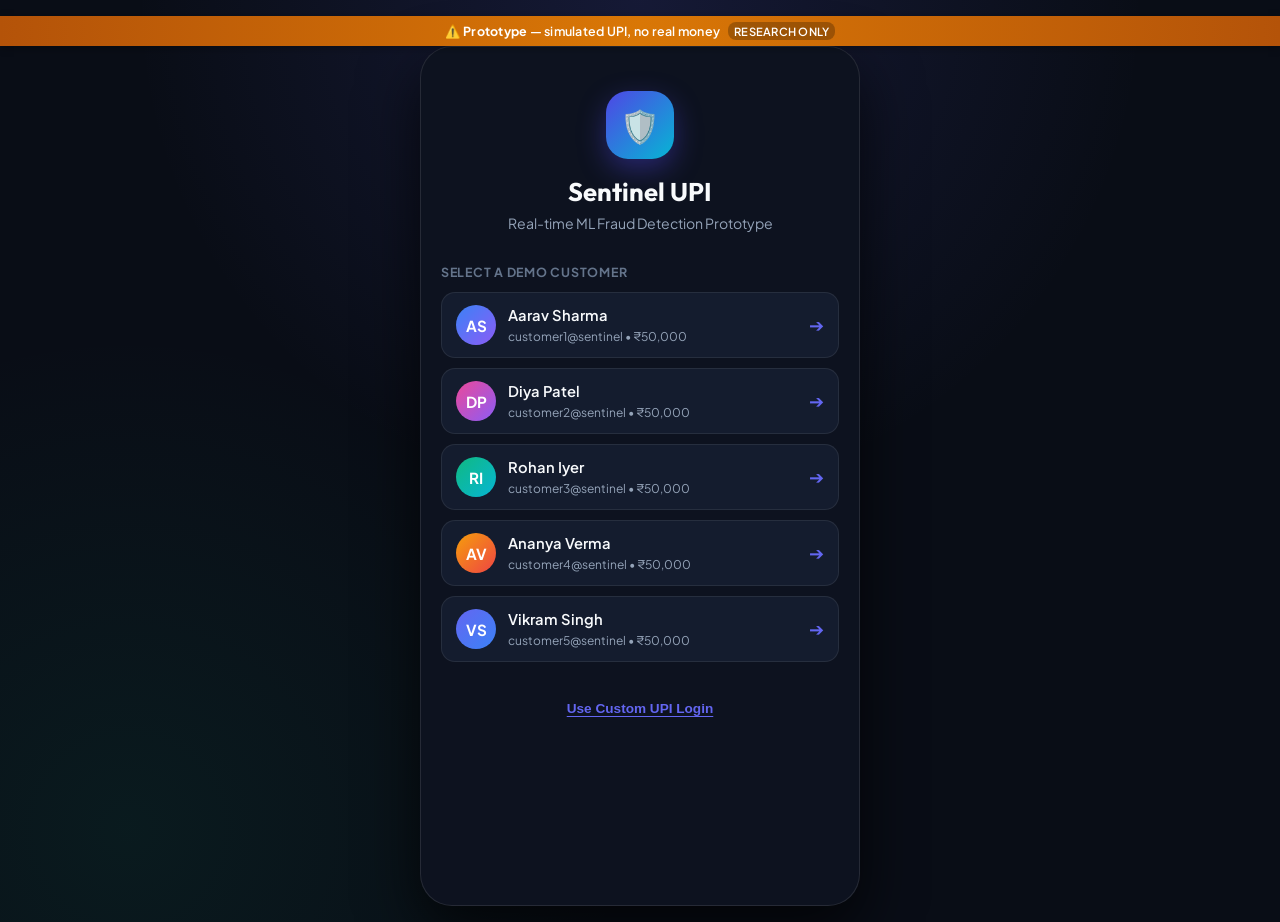
<file: frontend/upi-app/index.html>
<!DOCTYPE html>
<html lang="en">
<head>
  <meta charset="UTF-8">
  <meta name="viewport" content="width=device-width, initial-scale=1.0, maximum-scale=1.0, user-scalable=no">
  <title>Sentinel UPI — AI Fraud-Protected Mobile Payments</title>
  <meta name="description" content="Research prototype simulating UPI payments with real-time ML fraud detection.">
  <link rel="stylesheet" href="style.css">
</head>
<body>

  <!-- Mandatory Top Prototype Banner -->
  <aside class="proto-banner" id="proto-banner" role="alert">
    <span>⚠️ <strong>Prototype</strong> — simulated UPI, no real money</span>
    <span class="badge">Research Only</span>
  </aside>

  <!-- Mobile Frame Container -->
  <main class="mobile-frame" id="app-container">

    <!-- Loading Overlay -->
    <div class="loading-overlay" id="loading-overlay" aria-live="polite">
      <div class="pulse-spinner"></div>
      <div class="loading-text" id="loading-text">Securing Payment...</div>
      <div class="loading-subtext" id="loading-subtext">Evaluating real-time fraud risk with Sentinel AI</div>
    </div>

    <!-- ===================================================================== -->
    <!-- VIEW 1: DEMO LOGIN                                                    -->
    <!-- ===================================================================== -->
    <section class="view active" id="view-login" aria-label="Sign in">
      <div class="login-hero">
        <div class="login-logo" aria-hidden="true">🛡️</div>
        <h2>Sentinel UPI</h2>
        <p>Real-time ML Fraud Detection Prototype</p>
      </div>

      <div class="section-label">Select a Demo Customer</div>
      <div class="demo-users-grid" id="demo-users-list">
        <div class="demo-user-card" id="user-card-customer1" data-upi="customer1@sentinel">
          <div class="user-info">
            <div class="user-avatar">AS</div>
            <div class="user-names">
              <h4>Aarav Sharma</h4>
              <span>customer1@sentinel • ₹50,000</span>
            </div>
          </div>
          <div class="login-arrow">➔</div>
        </div>

        <div class="demo-user-card" id="user-card-customer2" data-upi="customer2@sentinel">
          <div class="user-info">
            <div class="user-avatar" style="background: linear-gradient(135deg, #ec4899, #8b5cf6);">DP</div>
            <div class="user-names">
              <h4>Diya Patel</h4>
              <span>customer2@sentinel • ₹50,000</span>
            </div>
          </div>
          <div class="login-arrow">➔</div>
        </div>

        <div class="demo-user-card" id="user-card-customer3" data-upi="customer3@sentinel">
          <div class="user-info">
            <div class="user-avatar" style="background: linear-gradient(135deg, #10b981, #06b6d4);">RI</div>
            <div class="user-names">
              <h4>Rohan Iyer</h4>
              <span>customer3@sentinel • ₹50,000</span>
            </div>
          </div>
          <div class="login-arrow">➔</div>
        </div>

        <div class="demo-user-card" id="user-card-customer4" data-upi="customer4@sentinel">
          <div class="user-info">
            <div class="user-avatar" style="background: linear-gradient(135deg, #f59e0b, #ef4444);">AV</div>
            <div class="user-names">
              <h4>Ananya Verma</h4>
              <span>customer4@sentinel • ₹50,000</span>
            </div>
          </div>
          <div class="login-arrow">➔</div>
        </div>

        <div class="demo-user-card" id="user-card-customer5" data-upi="customer5@sentinel">
          <div class="user-info">
            <div class="user-avatar" style="background: linear-gradient(135deg, #6366f1, #3b82f6);">VS</div>
            <div class="user-names">
              <h4>Vikram Singh</h4>
              <span>customer5@sentinel • ₹50,000</span>
            </div>
          </div>
          <div class="login-arrow">➔</div>
        </div>
      </div>

      <div class="custom-login-toggle">
        <button class="link-btn" id="btn-toggle-custom-login" type="button">Use Custom UPI Login</button>
      </div>

      <form class="custom-login-form" id="custom-login-form" style="display: none;">
        <div class="form-group">
          <label for="custom-upi">UPI ID</label>
          <input class="form-input" id="custom-upi" type="text" placeholder="e.g. customer1@sentinel" autocomplete="username">
        </div>
        <div class="form-group">
          <label for="custom-password">Password</label>
          <input class="form-input" id="custom-password" type="password" value="Demo1234!" autocomplete="current-password">
        </div>
        <button class="btn-primary" id="btn-custom-login" type="submit">Sign In</button>
      </form>
    </section>

    <!-- ===================================================================== -->
    <!-- VIEW 2: HOME DASHBOARD                                                -->
    <!-- ===================================================================== -->
    <section class="view" id="view-home" aria-label="Dashboard">
      <header class="app-header">
        <div class="brand">
          <div class="brand-icon">S</div>
          <div class="brand-text">
            <h1>Sentinel UPI</h1>
            <p>Protected by AI</p>
          </div>
        </div>
        <div class="header-actions">
          <button class="icon-btn" id="btn-logout" title="Sign out" aria-label="Sign out">🚪</button>
        </div>
      </header>

      <!-- Profile Banner -->
      <div class="profile-bar">
        <div class="profile-meta">
          <div class="profile-avatar" id="profile-avatar-letter">A</div>
          <div class="profile-text">
            <h3 id="profile-name">AARAV SHARMA</h3>
            <span class="upi-tag" id="profile-upi">customer1@sentinel</span>
          </div>
        </div>
      </div>

      <!-- Balance Card -->
      <div class="balance-card">
        <div class="balance-header">
          <div class="bank-badge">
            <span>🏛️</span> State Bank of Sentinel • 4021
          </div>
          <div class="balance-actions">
            <button class="mini-icon-btn" id="btn-toggle-eye" title="Toggle visibility" aria-label="Show or hide balance">👁️</button>
            <button class="mini-icon-btn" id="btn-refresh-balance" title="Refresh balance" aria-label="Refresh balance">🔄</button>
          </div>
        </div>

        <div class="balance-display">
          <div class="balance-label">Available Balance</div>
          <div class="balance-amount" id="display-balance">₹50,000.00</div>
        </div>

        <div class="balance-footer">
          <div class="ai-shield-tag">
            <span>🛡️</span> 100% Sentinel AI Protected
          </div>
          <div>Instant UPI 2.0</div>
        </div>
      </div>

      <!-- Quick Action CTA -->
      <div class="quick-action-cta">
        <button class="btn-pay-hero" id="btn-home-pay" type="button">
          <span>⚡</span> Pay to Any UPI ID
        </button>
      </div>

      <!-- Demo Payees Carousel -->
      <div class="section-label">Demo Payees (1-Tap Select)</div>
      <div class="payees-carousel" id="payees-carousel">
        <div class="payee-chip" id="payee-chip-customer2" data-upi="customer2@sentinel">
          <div class="payee-avatar">DP</div>
          <div class="payee-name">Diya Patel</div>
        </div>
        <div class="payee-chip" id="payee-chip-customer3" data-upi="customer3@sentinel">
          <div class="payee-avatar" style="background: linear-gradient(135deg, #10b981, #06b6d4);">RI</div>
          <div class="payee-name">Rohan Iyer</div>
        </div>
        <div class="payee-chip" id="payee-chip-customer4" data-upi="customer4@sentinel">
          <div class="payee-avatar" style="background: linear-gradient(135deg, #f59e0b, #ef4444);">AV</div>
          <div class="payee-name">Ananya Verma</div>
        </div>
        <div class="payee-chip" id="payee-chip-customer5" data-upi="customer5@sentinel">
          <div class="payee-avatar" style="background: linear-gradient(135deg, #6366f1, #3b82f6);">VS</div>
          <div class="payee-name">Vikram Singh</div>
        </div>
      <!-- Demo Simulation Panel (Triggers /dev/simulate/{scenario}) -->
      <div class="demo-attack-panel" id="demo-attack-panel">
        <div class="demo-panel-header" id="demo-panel-toggle" style="cursor: pointer; display: flex; justify-content: space-between; align-items: center; margin-bottom: 8px;">
          <div class="section-label" style="margin: 0; color: #a5b4fc;">⚡ Live Attack Simulator (Demo Mode)</div>
          <span id="demo-panel-arrow" style="font-size: 0.75rem; color: #a5b4fc;">▼</span>
        </div>
        <div class="demo-panel-body" id="demo-panel-body" style="display: none; flex-direction: column; gap: 8px; margin-bottom: 8px;">
          <p style="font-size: 0.75rem; color: var(--text-muted); line-height: 1.4;">
            Trigger real-time attack scenarios to test Sentinel AI fraud detection in the Admin Console:
          </p>
          <div style="display: grid; grid-template-columns: 1fr 1fr; gap: 8px;">
            <button class="btn-scenario" data-scenario="rapid_burst" type="button">
              💥 <strong>Rapid Burst</strong><br><small style="color:var(--text-muted);">7 txns in &lt;2 min</small>
            </button>
            <button class="btn-scenario" data-scenario="new_device" type="button">
              📱 <strong>New Device</strong><br><small style="color:var(--text-muted);">Unseen fingerprint</small>
            </button>
            <button class="btn-scenario" data-scenario="many_to_one" type="button">
              👥 <strong>Many to One</strong><br><small style="color:var(--text-muted);">Mule funnel attack</small>
            </button>
            <button class="btn-scenario" data-scenario="split_payments" type="button">
              ✂️ <strong>Split Payments</strong><br><small style="color:var(--text-muted);">Structuring evasion</small>
            </button>
          </div>
          <div id="demo-scenario-status" style="font-size: 0.75rem; padding: 6px 10px; border-radius: 6px; display: none;"></div>
        </div>
      </div>

      <!-- Recent Transactions List -->
      <div class="history-section">
        <div class="history-header">
          <div class="section-label">Recent Transactions</div>
        </div>
        <div class="history-list" id="history-list-container">
          <div style="text-align:center; padding:16px; color:var(--text-muted); font-size:0.8rem;">
            Loading transactions...
          </div>
        </div>
      </div>
    </section>

    <!-- ===================================================================== -->
    <!-- VIEW 3: PAY SCREEN                                                    -->
    <!-- ===================================================================== -->
    <section class="view" id="view-pay" aria-label="Send money">
      <nav class="view-nav">
        <button class="icon-btn btn-back-home" id="btn-back-from-pay" title="Back" aria-label="Back to home">←</button>
        <h3>Send Money</h3>
      </nav>

      <div class="form-group">
        <label for="input-payee-upi">Payee UPI ID</label>
        <input class="form-input" id="input-payee-upi" type="text" placeholder="e.g. customer2@sentinel" autofocus>
      </div>

      <!-- Big Amount Input -->
      <div class="amount-input-container">
        <div style="margin-bottom: 6px; font-size: 0.8rem; color: var(--text-muted);">ENTER AMOUNT</div>
        <div>
          <span class="currency-symbol">₹</span>
          <input class="amount-big-input" id="input-amount" type="number" min="1" step="any" value="500">
        </div>
        <div class="quick-amount-chips">
          <button class="chip-btn" type="button" data-val="100">+₹100</button>
          <button class="chip-btn" type="button" data-val="500">+₹500</button>
          <button class="chip-btn" type="button" data-val="2000">+₹2,000</button>
          <button class="chip-btn" type="button" data-val="15000">+₹15,000</button>
        </div>
      </div>

      <div class="form-group">
        <label for="input-note">Add a Note (Optional)</label>
        <input class="form-input" id="input-note" type="text" placeholder="e.g. Dinner split, Rent">
      </div>

      <!-- Simulation Context Drawer for Presenter / Attack Testing -->
      <div class="simulation-box" id="simulation-box">
        <div class="simulation-toggle" id="sim-drawer-toggle">
          <span>⚙️ Demo Context Signals (Simulate Attack)</span>
          <span>▼</span>
        </div>
        <div class="simulation-fields" id="sim-fields-container">
          <div class="form-group" style="margin-bottom: 8px;">
            <label for="sim-device-id">Device Fingerprint</label>
            <input class="form-input" id="sim-device-id" type="text" value="phone-client-001">
          </div>
          <div class="form-group" style="margin-bottom: 8px;">
            <label for="sim-city">City Location</label>
            <input class="form-input" id="sim-city" type="text" value="Bengaluru">
          </div>
          <div class="form-group" style="margin-bottom: 4px;">
            <label for="sim-ip">IP Address</label>
            <input class="form-input" id="sim-ip" type="text" value="10.177.233.244">
          </div>
        </div>
      </div>

      <div style="margin-top: auto; padding-top: 14px;">
        <button class="btn-primary" id="btn-proceed-pay" type="button">
          Proceed to Pay
        </button>
      </div>
    </section>

    <!-- ===================================================================== -->
    <!-- VIEW 4: FAKE PIN SCREEN                                               -->
    <!-- ===================================================================== -->
    <section class="view" id="view-pin" aria-label="Enter UPI PIN">
      <nav class="view-nav" style="margin-bottom: 10px;">
        <button class="icon-btn" id="btn-back-to-pay" title="Back" aria-label="Back to pay screen">←</button>
        <h3>Enter UPI PIN</h3>
      </nav>

      <div class="pin-view-content">
        <div class="pin-summary">
          <div class="pin-payee" id="pin-payee-display">Paying customer2@sentinel</div>
          <div class="pin-amount" id="pin-amount-display">₹500.00</div>
          <div style="font-size: 0.82rem; color: var(--text-muted);">
            Enter 4-Digit Security PIN
          </div>
          <div class="pin-dots-container" id="pin-dots-container">
            <div class="pin-dot"></div>
            <div class="pin-dot"></div>
            <div class="pin-dot"></div>
            <div class="pin-dot"></div>
          </div>
        </div>

        <!-- Touch / Click Numeric Keypad -->
        <div class="keypad-grid" id="keypad-grid">
          <button class="key-btn key-digit" data-key="1" type="button">1</button>
          <button class="key-btn key-digit" data-key="2" type="button">2</button>
          <button class="key-btn key-digit" data-key="3" type="button">3</button>
          <button class="key-btn key-digit" data-key="4" type="button">4</button>
          <button class="key-btn key-digit" data-key="5" type="button">5</button>
          <button class="key-btn key-digit" data-key="6" type="button">6</button>
          <button class="key-btn key-digit" data-key="7" type="button">7</button>
          <button class="key-btn key-digit" data-key="8" type="button">8</button>
          <button class="key-btn key-digit" data-key="9" type="button">9</button>
          <button class="key-btn action-btn" id="key-backspace" type="button" aria-label="Backspace">⌫</button>
          <button class="key-btn key-digit" data-key="0" type="button">0</button>
          <button class="key-btn submit-key" id="key-submit" type="button" aria-label="Confirm PIN">✓</button>
        </div>
      </div>
    </section>

    <!-- ===================================================================== -->
    <!-- VIEW 5A: RESULT - COMPLETED (ALLOW)                                   -->
    <!-- ===================================================================== -->
    <section class="view" id="view-result-completed" aria-label="Payment successful">
      <div class="result-container">
        <div class="result-icon-wrapper success">✓</div>
        <h2 class="result-title" style="color: var(--emerald);">Payment Successful</h2>
        <div class="result-amount" id="res-completed-amt">₹500.00</div>

        <div class="result-card">
          <div class="result-card-row">
            <span>Sent To</span>
            <span id="res-completed-to">customer2@sentinel</span>
          </div>
          <div class="result-card-row">
            <span>Transaction ID</span>
            <span id="res-completed-id">#1024</span>
          </div>
          <div class="result-card-row">
            <span>Status</span>
            <span style="color: var(--emerald);">COMPLETED</span>
          </div>
          <div class="result-card-row">
            <span>Risk Assessment</span>
            <span style="color: var(--emerald);">Low Risk (ALLOW)</span>
          </div>
        </div>

        <p class="result-explanation" id="res-completed-msg">
          Transaction approved and ledger balance updated.
        </p>

        <div class="result-actions">
          <button class="btn-primary btn-back-home" type="button">Back to Home</button>
        </div>
      </div>
    </section>

    <!-- ===================================================================== -->
    <!-- VIEW 5B: RESULT - STEP-UP ("Is this you?")                            -->
    <!-- ===================================================================== -->
    <section class="view" id="view-result-stepup" aria-label="Verification required">
      <div class="result-container">
        <div class="result-icon-wrapper stepup">⚠️</div>
        <h2 class="result-title" style="color: var(--amber);">Is this you?</h2>
        <div class="result-amount" id="res-stepup-amt">₹12,500.00</div>

        <div class="result-card">
          <div class="result-card-row">
            <span>Target Payee</span>
            <span id="res-stepup-to">customer3@sentinel</span>
          </div>
          <div class="result-card-row">
            <span>Reference ID</span>
            <span id="res-stepup-id">#1025</span>
          </div>
          <div class="result-card-row">
            <span>Current Status</span>
            <span style="color: var(--amber);">PENDING CONFIRMATION</span>
          </div>
          <div class="result-card-row">
            <span>Risk Level</span>
            <span style="color: var(--amber);">Medium (STEP_UP)</span>
          </div>
        </div>

        <p class="result-explanation" id="res-stepup-msg">
          Sentinel AI detected an unusual pattern (e.g. high transfer value, new payee, or novel device).
          To protect your funds, please confirm if you authorized this payment.
        </p>

        <div class="result-actions">
          <button class="btn-primary btn-stepup-confirm" id="btn-stepup-confirm" type="button">
            ✓ Yes, Confirm & Send Money
          </button>
          <button class="btn-secondary" id="btn-stepup-cancel" type="button">
            ✕ No, Cancel Transaction
          </button>
        </div>
      </div>
    </section>

    <!-- ===================================================================== -->
    <!-- VIEW 5C: RESULT - HELD FOR REVIEW (HOLD)                              -->
    <!-- ===================================================================== -->
    <section class="view" id="view-result-hold" aria-label="Payment held">
      <div class="result-container">
        <div class="result-icon-wrapper hold">🛑</div>
        <h2 class="result-title" style="color: var(--rose);">Payment On Hold</h2>
        <div class="result-amount" id="res-hold-amt">₹48,000.00</div>

        <div class="result-card">
          <div class="result-card-row">
            <span>Intended Payee</span>
            <span id="res-hold-to">customer4@sentinel</span>
          </div>
          <div class="result-card-row">
            <span>Alert ID</span>
            <span id="res-hold-id">#1026</span>
          </div>
          <div class="result-card-row">
            <span>Status</span>
            <span style="color: var(--rose);">HELD FOR REVIEW</span>
          </div>
          <div class="result-card-row">
            <span>Account Balance</span>
            <span style="color: var(--emerald);">NOT Deducted</span>
          </div>
        </div>

        <p class="result-explanation" id="res-hold-msg">
          This payment was stopped by Sentinel AI's fraud detection engine and routed to the fraud analyst queue.
          Your account has not been debited. An analyst will review this shortly.
        </p>

        <div class="result-actions">
          <a class="btn-secondary" href="/admin-ui/" style="text-align: center; text-decoration: none;">
            🔍 Open Admin Console Queue
          </a>
          <button class="btn-primary btn-back-home" type="button">Back to Home</button>
        </div>
      </div>
    </section>

  </main>

  <script src="app.js"></script>
</body>
</html>
</file>
<file: frontend/upi-app/style.css>
/* 
 * Sentinel AI UPI Demo App — Stylesheet
 * Modern Indian Fintech Aesthetic (PhonePe / GPay / CRED Inspired)
 * Dark mode, rich gradients, glassmorphism & tactile micro-interactions
 */

@import url('https://fonts.googleapis.com/css2?family=Outfit:wght@300;400;500;600;700;800&family=Plus+Jakarta+Sans:wght@400;500;600;700&display=swap');

:root {
  --bg-app: #090d16;
  --bg-frame: #0d121f;
  --surface: #141c2e;
  --surface-raised: #1b263e;
  --surface-glass: rgba(20, 28, 46, 0.7);
  --border-subtle: rgba(255, 255, 255, 0.08);
  --border-active: rgba(99, 102, 241, 0.4);
  
  --primary: #6366f1;
  --primary-hover: #4f46e5;
  --primary-glow: rgba(99, 102, 241, 0.25);
  
  --emerald: #10b981;
  --emerald-bg: rgba(16, 185, 129, 0.12);
  --amber: #f59e0b;
  --amber-bg: rgba(245, 158, 11, 0.12);
  --rose: #ef4444;
  --rose-bg: rgba(239, 68, 68, 0.12);
  
  --text-primary: #f8fafc;
  --text-secondary: #94a3b8;
  --text-muted: #64748b;
  
  --radius-sm: 8px;
  --radius-md: 14px;
  --radius-lg: 20px;
  --radius-full: 9999px;
  
  --font-display: 'Outfit', sans-serif;
  --font-body: 'Plus Jakarta Sans', sans-serif;
  --shadow-card: 0 12px 32px -8px rgba(0, 0, 0, 0.6);
  --transition-smooth: all 0.24s cubic-bezier(0.4, 0, 0.2, 1);
}

* {
  margin: 0;
  padding: 0;
  box-sizing: border-box;
  -webkit-tap-highlight-color: transparent;
}

body {
  font-family: var(--font-body);
  background-color: var(--bg-app);
  color: var(--text-primary);
  min-height: 100vh;
  display: flex;
  flex-direction: column;
  align-items: center;
  justify-content: flex-start;
  overflow-x: hidden;
  background-image: 
    radial-gradient(circle at 50% 0%, rgba(99, 102, 241, 0.15), transparent 45%),
    radial-gradient(circle at 10% 90%, rgba(16, 185, 129, 0.08), transparent 35%);
}

/* ── Top Prototype Banner (Mandatory) ───────────────────────────────────────── */
.proto-banner {
  width: 100%;
  background: linear-gradient(90deg, #b45309, #d97706, #b45309);
  color: #fff;
  font-size: 0.78rem;
  font-weight: 600;
  padding: 6px 12px;
  text-align: center;
  display: flex;
  align-items: center;
  justify-content: center;
  gap: 8px;
  letter-spacing: 0.02em;
  z-index: 9999;
  box-shadow: 0 2px 8px rgba(0, 0, 0, 0.3);
}

.proto-banner span.badge {
  background: rgba(0, 0, 0, 0.25);
  padding: 2px 6px;
  border-radius: var(--radius-sm);
  font-size: 0.7rem;
  text-transform: uppercase;
}

/* ── Mobile Container Frame ─────────────────────────────────────────────────── */
.mobile-frame {
  width: 100%;
  max-width: 440px;
  min-height: calc(100vh - 30px);
  background: var(--bg-frame);
  position: relative;
  display: flex;
  flex-direction: column;
  box-shadow: 0 24px 60px rgba(0, 0, 0, 0.7);
  border-left: 1px solid var(--border-subtle);
  border-right: 1px solid var(--border-subtle);
}

@media (min-width: 480px) {
  body {
    padding: 16px 0;
  }
  .mobile-frame {
    border-radius: 32px;
    border: 1px solid rgba(255, 255, 255, 0.1);
    min-height: 820px;
    height: 860px;
    overflow: hidden;
  }
}

/* ── Views System ───────────────────────────────────────────────────────────── */
.view {
  display: none;
  flex-direction: column;
  flex: 1;
  padding: 20px;
  overflow-y: auto;
  opacity: 0;
  transform: translateY(8px);
  transition: opacity 0.2s ease, transform 0.2s ease;
}

.view.active {
  display: flex;
  opacity: 1;
  transform: translateY(0);
}

/* ── App Header ─────────────────────────────────────────────────────────────── */
.app-header {
  display: flex;
  align-items: center;
  justify-content: space-between;
  padding: 8px 0 16px 0;
  border-bottom: 1px solid var(--border-subtle);
  margin-bottom: 16px;
}

.brand {
  display: flex;
  align-items: center;
  gap: 10px;
}

.brand-icon {
  width: 36px;
  height: 36px;
  border-radius: var(--radius-md);
  background: linear-gradient(135deg, var(--primary), #8b5cf6);
  display: flex;
  align-items: center;
  justify-content: center;
  color: #fff;
  font-weight: 800;
  font-size: 1.1rem;
  box-shadow: 0 4px 14px var(--primary-glow);
}

.brand-text h1 {
  font-family: var(--font-display);
  font-size: 1.15rem;
  font-weight: 700;
  letter-spacing: -0.02em;
  color: var(--text-primary);
}

.brand-text p {
  font-size: 0.7rem;
  color: var(--text-muted);
  text-transform: uppercase;
  letter-spacing: 0.05em;
  font-weight: 600;
}

.header-actions {
  display: flex;
  align-items: center;
  gap: 10px;
}

.icon-btn {
  background: var(--surface);
  border: 1px solid var(--border-subtle);
  color: var(--text-secondary);
  width: 36px;
  height: 36px;
  border-radius: var(--radius-full);
  display: flex;
  align-items: center;
  justify-content: center;
  cursor: pointer;
  transition: var(--transition-smooth);
}

.icon-btn:hover {
  background: var(--surface-raised);
  color: var(--text-primary);
  border-color: var(--border-active);
}

/* ── View 1: Demo Login Screen ──────────────────────────────────────────────── */
.login-hero {
  text-align: center;
  margin: 24px 0 32px 0;
}

.login-logo {
  width: 68px;
  height: 68px;
  margin: 0 auto 16px auto;
  border-radius: 22px;
  background: linear-gradient(135deg, #4f46e5, #06b6d4);
  display: flex;
  align-items: center;
  justify-content: center;
  font-size: 2rem;
  box-shadow: 0 10px 28px rgba(79, 70, 229, 0.4);
}

.login-hero h2 {
  font-family: var(--font-display);
  font-size: 1.6rem;
  font-weight: 700;
  margin-bottom: 6px;
}

.login-hero p {
  font-size: 0.88rem;
  color: var(--text-secondary);
}

.section-label {
  font-size: 0.78rem;
  text-transform: uppercase;
  letter-spacing: 0.06em;
  font-weight: 700;
  color: var(--text-muted);
  margin-bottom: 12px;
}

.demo-users-grid {
  display: flex;
  flex-direction: column;
  gap: 10px;
  margin-bottom: 24px;
}

.demo-user-card {
  background: var(--surface);
  border: 1px solid var(--border-subtle);
  border-radius: var(--radius-md);
  padding: 12px 14px;
  display: flex;
  align-items: center;
  justify-content: space-between;
  cursor: pointer;
  transition: var(--transition-smooth);
}

.demo-user-card:hover {
  background: var(--surface-raised);
  border-color: var(--border-active);
  transform: translateX(3px);
}

.user-info {
  display: flex;
  align-items: center;
  gap: 12px;
}

.user-avatar {
  width: 40px;
  height: 40px;
  border-radius: var(--radius-full);
  background: linear-gradient(135deg, #3b82f6, #8b5cf6);
  color: #fff;
  font-weight: 700;
  font-size: 0.95rem;
  display: flex;
  align-items: center;
  justify-content: center;
}

.user-names h4 {
  font-size: 0.92rem;
  font-weight: 600;
  color: var(--text-primary);
}

.user-names span {
  font-size: 0.75rem;
  color: var(--text-secondary);
}

.login-arrow {
  color: var(--primary);
  font-size: 1.1rem;
}

.custom-login-toggle {
  text-align: center;
  margin-top: 10px;
}

.link-btn {
  background: none;
  border: none;
  color: var(--primary);
  font-size: 0.85rem;
  font-weight: 600;
  cursor: pointer;
  text-decoration: underline;
  text-underline-offset: 3px;
}

.custom-login-form {
  margin-top: 16px;
  background: var(--surface);
  padding: 18px;
  border-radius: var(--radius-md);
  border: 1px solid var(--border-subtle);
}

.form-group {
  margin-bottom: 14px;
}

.form-group label {
  display: block;
  font-size: 0.78rem;
  font-weight: 600;
  color: var(--text-secondary);
  margin-bottom: 6px;
}

.form-input {
  width: 100%;
  background: var(--bg-app);
  border: 1px solid var(--border-subtle);
  border-radius: var(--radius-sm);
  padding: 10px 14px;
  color: var(--text-primary);
  font-family: inherit;
  font-size: 0.92rem;
  outline: none;
  transition: var(--transition-smooth);
}

.form-input:focus {
  border-color: var(--primary);
  box-shadow: 0 0 0 3px var(--primary-glow);
}

.btn-primary {
  width: 100%;
  background: linear-gradient(135deg, var(--primary), var(--primary-hover));
  color: #fff;
  border: none;
  padding: 12px 18px;
  border-radius: var(--radius-md);
  font-size: 0.95rem;
  font-weight: 600;
  font-family: inherit;
  cursor: pointer;
  box-shadow: 0 6px 18px var(--primary-glow);
  transition: var(--transition-smooth);
  display: flex;
  align-items: center;
  justify-content: center;
  gap: 8px;
}

.btn-primary:hover {
  filter: brightness(1.1);
  transform: translateY(-1px);
}

.btn-primary:active {
  transform: translateY(1px);
}

/* ── View 2: Home Screen ────────────────────────────────────────────────────── */
.profile-bar {
  display: flex;
  align-items: center;
  justify-content: space-between;
  margin-bottom: 20px;
}

.profile-meta {
  display: flex;
  align-items: center;
  gap: 12px;
}

.profile-avatar {
  width: 44px;
  height: 44px;
  border-radius: var(--radius-full);
  background: linear-gradient(135deg, #6366f1, #a855f7);
  color: #fff;
  font-size: 1.1rem;
  font-weight: 700;
  display: flex;
  align-items: center;
  justify-content: center;
  box-shadow: 0 4px 12px rgba(99, 102, 241, 0.3);
}

.profile-text h3 {
  font-size: 1rem;
  font-weight: 700;
  color: var(--text-primary);
}

.upi-tag {
  display: inline-flex;
  align-items: center;
  gap: 6px;
  font-size: 0.75rem;
  color: var(--emerald);
  background: var(--emerald-bg);
  padding: 2px 8px;
  border-radius: var(--radius-full);
  font-weight: 600;
  margin-top: 2px;
  cursor: pointer;
}

/* Balance Card */
.balance-card {
  background: linear-gradient(145deg, #1e1b4b, #0f172a);
  border: 1px solid rgba(99, 102, 241, 0.25);
  border-radius: var(--radius-lg);
  padding: 22px;
  box-shadow: var(--shadow-card);
  position: relative;
  overflow: hidden;
  margin-bottom: 22px;
}

.balance-card::before {
  content: '';
  position: absolute;
  top: -30px;
  right: -30px;
  width: 140px;
  height: 140px;
  background: radial-gradient(circle, rgba(99, 102, 241, 0.2), transparent 70%);
  border-radius: 50%;
  pointer-events: none;
}

.balance-header {
  display: flex;
  align-items: center;
  justify-content: space-between;
  margin-bottom: 12px;
}

.bank-badge {
  font-size: 0.75rem;
  color: var(--text-secondary);
  font-weight: 600;
  display: flex;
  align-items: center;
  gap: 6px;
}

.balance-actions {
  display: flex;
  align-items: center;
  gap: 8px;
}

.mini-icon-btn {
  background: rgba(255, 255, 255, 0.08);
  border: none;
  color: var(--text-secondary);
  width: 28px;
  height: 28px;
  border-radius: var(--radius-full);
  display: flex;
  align-items: center;
  justify-content: center;
  cursor: pointer;
  font-size: 0.8rem;
  transition: var(--transition-smooth);
}

.mini-icon-btn:hover {
  background: rgba(255, 255, 255, 0.16);
  color: #fff;
}

.balance-display {
  margin-bottom: 14px;
}

.balance-label {
  font-size: 0.78rem;
  color: var(--text-muted);
  text-transform: uppercase;
  letter-spacing: 0.05em;
  font-weight: 600;
}

.balance-amount {
  font-family: var(--font-display);
  font-size: 2.1rem;
  font-weight: 800;
  letter-spacing: -0.03em;
  color: #fff;
  display: flex;
  align-items: baseline;
  gap: 4px;
  margin-top: 2px;
}

.balance-footer {
  display: flex;
  align-items: center;
  justify-content: space-between;
  border-top: 1px solid rgba(255, 255, 255, 0.06);
  padding-top: 10px;
  font-size: 0.74rem;
  color: var(--text-muted);
}

.ai-shield-tag {
  color: var(--emerald);
  display: flex;
  align-items: center;
  gap: 5px;
  font-weight: 600;
}

/* Quick Pay Section */
.quick-action-cta {
  margin-bottom: 24px;
}

.btn-pay-hero {
  width: 100%;
  background: linear-gradient(135deg, #4f46e5, #7c3aed);
  border: none;
  padding: 16px 22px;
  border-radius: var(--radius-md);
  color: #fff;
  font-size: 1.05rem;
  font-weight: 700;
  font-family: inherit;
  display: flex;
  align-items: center;
  justify-content: center;
  gap: 12px;
  cursor: pointer;
  box-shadow: 0 8px 24px rgba(79, 70, 229, 0.35);
  transition: var(--transition-smooth);
}

.btn-pay-hero:hover {
  filter: brightness(1.08);
  transform: translateY(-2px);
}

/* Payee Carousel */
.payees-carousel {
  display: flex;
  gap: 12px;
  overflow-x: auto;
  padding-bottom: 10px;
  margin-bottom: 24px;
  scrollbar-width: none;
}

.payees-carousel::-webkit-scrollbar {
  display: none;
}

.payee-chip {
  flex-shrink: 0;
  width: 78px;
  display: flex;
  flex-direction: column;
  align-items: center;
  gap: 6px;
  cursor: pointer;
  text-align: center;
  background: var(--surface);
  border: 1px solid var(--border-subtle);
  border-radius: var(--radius-md);
  padding: 10px 6px;
  transition: var(--transition-smooth);
}

.payee-chip:hover {
  background: var(--surface-raised);
  border-color: var(--border-active);
  transform: translateY(-2px);
}

.payee-avatar {
  width: 38px;
  height: 38px;
  border-radius: var(--radius-full);
  background: linear-gradient(135deg, #0ea5e9, #3b82f6);
  color: #fff;
  font-weight: 700;
  font-size: 0.85rem;
  display: flex;
  align-items: center;
  justify-content: center;
}

.payee-name {
  font-size: 0.72rem;
  font-weight: 600;
  color: var(--text-primary);
  white-space: nowrap;
  overflow: hidden;
  text-overflow: ellipsis;
  max-width: 100%;
}

/* History List */
.history-section {
  flex: 1;
  display: flex;
  flex-direction: column;
}

.history-header {
  display: flex;
  align-items: center;
  justify-content: space-between;
  margin-bottom: 12px;
}

.history-list {
  display: flex;
  flex-direction: column;
  gap: 10px;
}

.history-item {
  background: var(--surface);
  border: 1px solid var(--border-subtle);
  border-radius: var(--radius-md);
  padding: 12px 14px;
  display: flex;
  align-items: center;
  justify-content: space-between;
}

.history-item-left {
  display: flex;
  align-items: center;
  gap: 10px;
}

.history-icon {
  width: 34px;
  height: 34px;
  border-radius: var(--radius-full);
  display: flex;
  align-items: center;
  justify-content: center;
  font-size: 0.85rem;
}

.history-icon.completed {
  background: var(--emerald-bg);
  color: var(--emerald);
}

.history-icon.held {
  background: var(--rose-bg);
  color: var(--rose);
}

.history-icon.step_up, .history-icon.pending_confirm {
  background: var(--amber-bg);
  color: var(--amber);
}

.history-details h5 {
  font-size: 0.86rem;
  font-weight: 600;
}

.history-details span {
  font-size: 0.72rem;
  color: var(--text-muted);
}

.history-item-right {
  text-align: right;
}

.history-amount {
  font-weight: 700;
  font-size: 0.92rem;
}

.status-badge {
  display: inline-block;
  font-size: 0.65rem;
  font-weight: 700;
  padding: 2px 6px;
  border-radius: var(--radius-full);
  text-transform: uppercase;
  margin-top: 2px;
}

.status-badge.completed { background: var(--emerald-bg); color: var(--emerald); }
.status-badge.held { background: var(--rose-bg); color: var(--rose); }
.status-badge.step_up, .status-badge.pending_confirm { background: var(--amber-bg); color: var(--amber); }

/* ── View 3: Pay Screen ─────────────────────────────────────────────────────── */
.view-nav {
  display: flex;
  align-items: center;
  gap: 12px;
  margin-bottom: 20px;
}

.view-nav h3 {
  font-size: 1.15rem;
  font-weight: 700;
}

.amount-input-container {
  background: var(--surface);
  border: 1px solid var(--border-subtle);
  border-radius: var(--radius-lg);
  padding: 24px;
  text-align: center;
  margin-bottom: 18px;
}

.currency-symbol {
  font-size: 1.8rem;
  font-weight: 700;
  color: var(--text-muted);
  vertical-align: middle;
}

.amount-big-input {
  background: transparent;
  border: none;
  font-family: var(--font-display);
  font-size: 2.8rem;
  font-weight: 800;
  color: #fff;
  width: 220px;
  text-align: center;
  outline: none;
  letter-spacing: -0.03em;
}

.quick-amount-chips {
  display: flex;
  justify-content: center;
  gap: 8px;
  margin-top: 14px;
  flex-wrap: wrap;
}

.chip-btn {
  background: var(--surface-raised);
  border: 1px solid var(--border-subtle);
  color: var(--text-secondary);
  font-size: 0.78rem;
  font-weight: 600;
  padding: 6px 12px;
  border-radius: var(--radius-full);
  cursor: pointer;
  transition: var(--transition-smooth);
}

.chip-btn:hover {
  background: var(--primary);
  color: #fff;
  border-color: var(--primary);
}

/* Simulation Drawer for Demo */
.simulation-box {
  background: rgba(15, 23, 42, 0.7);
  border: 1px dashed rgba(255, 255, 255, 0.15);
  border-radius: var(--radius-md);
  padding: 12px 14px;
  margin-bottom: 20px;
}

.simulation-toggle {
  display: flex;
  align-items: center;
  justify-content: space-between;
  cursor: pointer;
  font-size: 0.8rem;
  font-weight: 600;
  color: var(--text-secondary);
}

.simulation-fields {
  display: none;
  margin-top: 12px;
  gap: 10px;
  flex-direction: column;
}

.simulation-fields.open {
  display: flex;
}

/* ── View 4: Fake PIN Screen ────────────────────────────────────────────────── */
.pin-view-content {
  display: flex;
  flex-direction: column;
  flex: 1;
  align-items: center;
  justify-content: space-between;
  padding: 16px 0;
}

.pin-summary {
  text-align: center;
}

.pin-payee {
  font-size: 0.95rem;
  color: var(--text-secondary);
  margin-bottom: 6px;
}

.pin-amount {
  font-family: var(--font-display);
  font-size: 2.2rem;
  font-weight: 800;
  color: #fff;
  margin-bottom: 20px;
}

.pin-dots-container {
  display: flex;
  gap: 16px;
  margin: 24px 0;
}

.pin-dot {
  width: 16px;
  height: 16px;
  border-radius: 50%;
  border: 2px solid var(--text-muted);
  background: transparent;
  transition: all 0.15s ease;
}

.pin-dot.filled {
  background: var(--primary);
  border-color: var(--primary);
  box-shadow: 0 0 10px var(--primary-glow);
  transform: scale(1.15);
}

.keypad-grid {
  display: grid;
  grid-template-columns: repeat(3, 1fr);
  gap: 14px;
  width: 100%;
  max-width: 300px;
  margin-top: auto;
}

.key-btn {
  background: var(--surface);
  border: 1px solid var(--border-subtle);
  border-radius: var(--radius-md);
  height: 56px;
  display: flex;
  align-items: center;
  justify-content: center;
  font-size: 1.4rem;
  font-weight: 600;
  color: var(--text-primary);
  cursor: pointer;
  user-select: none;
  transition: var(--transition-smooth);
}

.key-btn:hover {
  background: var(--surface-raised);
  border-color: var(--border-active);
}

.key-btn:active {
  transform: scale(0.92);
  background: var(--primary);
  color: #fff;
}

.key-btn.action-btn {
  background: rgba(255, 255, 255, 0.04);
  font-size: 1.1rem;
}

.key-btn.submit-key {
  background: var(--emerald-bg);
  color: var(--emerald);
  border-color: rgba(16, 185, 129, 0.3);
}

/* ── Result Screens (Completed, Step-up, Hold) ──────────────────────────────── */
.result-container {
  display: flex;
  flex-direction: column;
  align-items: center;
  text-align: center;
  flex: 1;
  justify-content: center;
  padding: 20px 10px;
}

.result-icon-wrapper {
  width: 88px;
  height: 88px;
  border-radius: 50%;
  display: flex;
  align-items: center;
  justify-content: center;
  font-size: 2.8rem;
  margin-bottom: 22px;
  position: relative;
  animation: popIn 0.4s cubic-bezier(0.175, 0.885, 0.32, 1.275);
}

@keyframes popIn {
  from { transform: scale(0.4); opacity: 0; }
  to { transform: scale(1); opacity: 1; }
}

.result-icon-wrapper.success {
  background: linear-gradient(135deg, #10b981, #059669);
  color: #fff;
  box-shadow: 0 12px 30px rgba(16, 185, 129, 0.4);
}

.result-icon-wrapper.stepup {
  background: linear-gradient(135deg, #f59e0b, #d97706);
  color: #fff;
  box-shadow: 0 12px 30px rgba(245, 158, 11, 0.4);
}

.result-icon-wrapper.hold {
  background: linear-gradient(135deg, #ef4444, #dc2626);
  color: #fff;
  box-shadow: 0 12px 30px rgba(239, 68, 68, 0.4);
}

.result-title {
  font-family: var(--font-display);
  font-size: 1.55rem;
  font-weight: 800;
  margin-bottom: 8px;
}

.result-amount {
  font-family: var(--font-display);
  font-size: 2.4rem;
  font-weight: 800;
  margin-bottom: 16px;
  letter-spacing: -0.02em;
}

.result-card {
  background: var(--surface);
  border: 1px solid var(--border-subtle);
  border-radius: var(--radius-lg);
  padding: 18px 20px;
  width: 100%;
  margin-bottom: 24px;
  text-align: left;
}

.result-card-row {
  display: flex;
  justify-content: space-between;
  align-items: center;
  padding: 8px 0;
  border-bottom: 1px solid rgba(255, 255, 255, 0.05);
  font-size: 0.85rem;
}

.result-card-row:last-child {
  border-bottom: none;
}

.result-card-row span:first-child {
  color: var(--text-muted);
}

.result-card-row span:last-child {
  font-weight: 600;
  color: var(--text-primary);
}

.result-explanation {
  font-size: 0.88rem;
  color: var(--text-secondary);
  line-height: 1.5;
  margin-bottom: 24px;
}

.result-actions {
  width: 100%;
  display: flex;
  flex-direction: column;
  gap: 10px;
}

.btn-secondary {
  width: 100%;
  background: var(--surface);
  border: 1px solid var(--border-subtle);
  color: var(--text-primary);
  padding: 12px 18px;
  border-radius: var(--radius-md);
  font-size: 0.95rem;
  font-weight: 600;
  font-family: inherit;
  cursor: pointer;
  transition: var(--transition-smooth);
}

.btn-secondary:hover {
  background: var(--surface-raised);
}

.btn-stepup-confirm {
  background: linear-gradient(135deg, #f59e0b, #d97706);
  color: #fff;
  box-shadow: 0 6px 18px rgba(245, 158, 11, 0.3);
}

/* Spinner / Loading Overlay */
.loading-overlay {
  display: none;
  position: absolute;
  top: 0;
  left: 0;
  width: 100%;
  height: 100%;
  background: rgba(9, 13, 22, 0.85);
  backdrop-filter: blur(8px);
  z-index: 1000;
  flex-direction: column;
  align-items: center;
  justify-content: center;
  padding: 24px;
  text-align: center;
}

.loading-overlay.active {
  display: flex;
}

.pulse-spinner {
  width: 64px;
  height: 64px;
  border-radius: 50%;
  border: 3px solid rgba(99, 102, 241, 0.2);
  border-top-color: var(--primary);
  animation: spin 0.8s linear infinite;
  margin-bottom: 16px;
}

@keyframes spin {
  to { transform: rotate(360deg); }
}

.loading-text {
  font-size: 1rem;
  font-weight: 600;
  margin-bottom: 4px;
}

.loading-subtext {
  font-size: 0.8rem;
  color: var(--text-muted);
}

/* Demo Attack Simulator Panel */
.demo-attack-panel {
  background: rgba(99, 102, 241, 0.08);
  border: 1px dashed rgba(99, 102, 241, 0.35);
  border-radius: var(--radius-md);
  padding: 12px 14px;
  margin-bottom: 22px;
}

.btn-scenario {
  background: var(--surface-raised);
  border: 1px solid var(--border-subtle);
  color: var(--text-primary);
  padding: 10px 8px;
  border-radius: var(--radius-sm);
  font-family: inherit;
  font-size: 0.8rem;
  text-align: left;
  cursor: pointer;
  transition: var(--transition-smooth);
}

.btn-scenario:hover {
  background: var(--primary);
  border-color: var(--primary);
  color: #fff;
}
</file>
